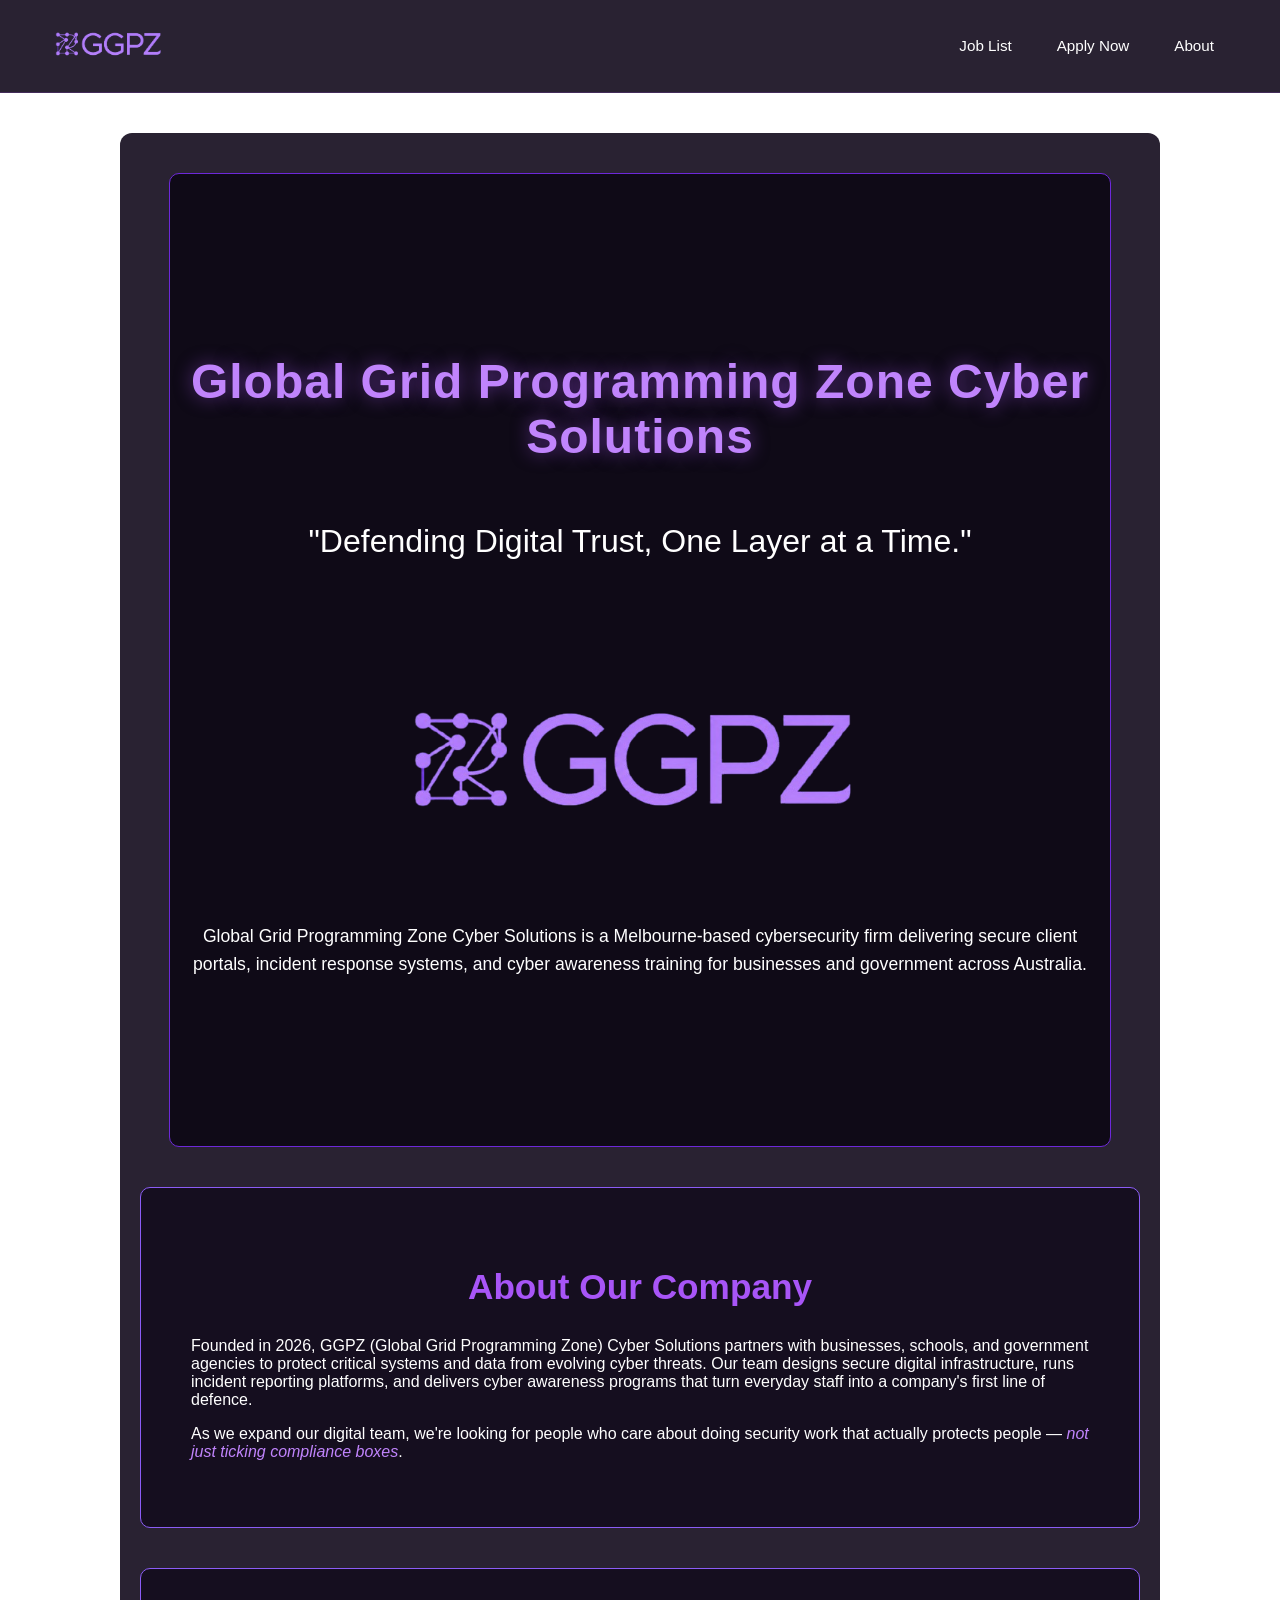
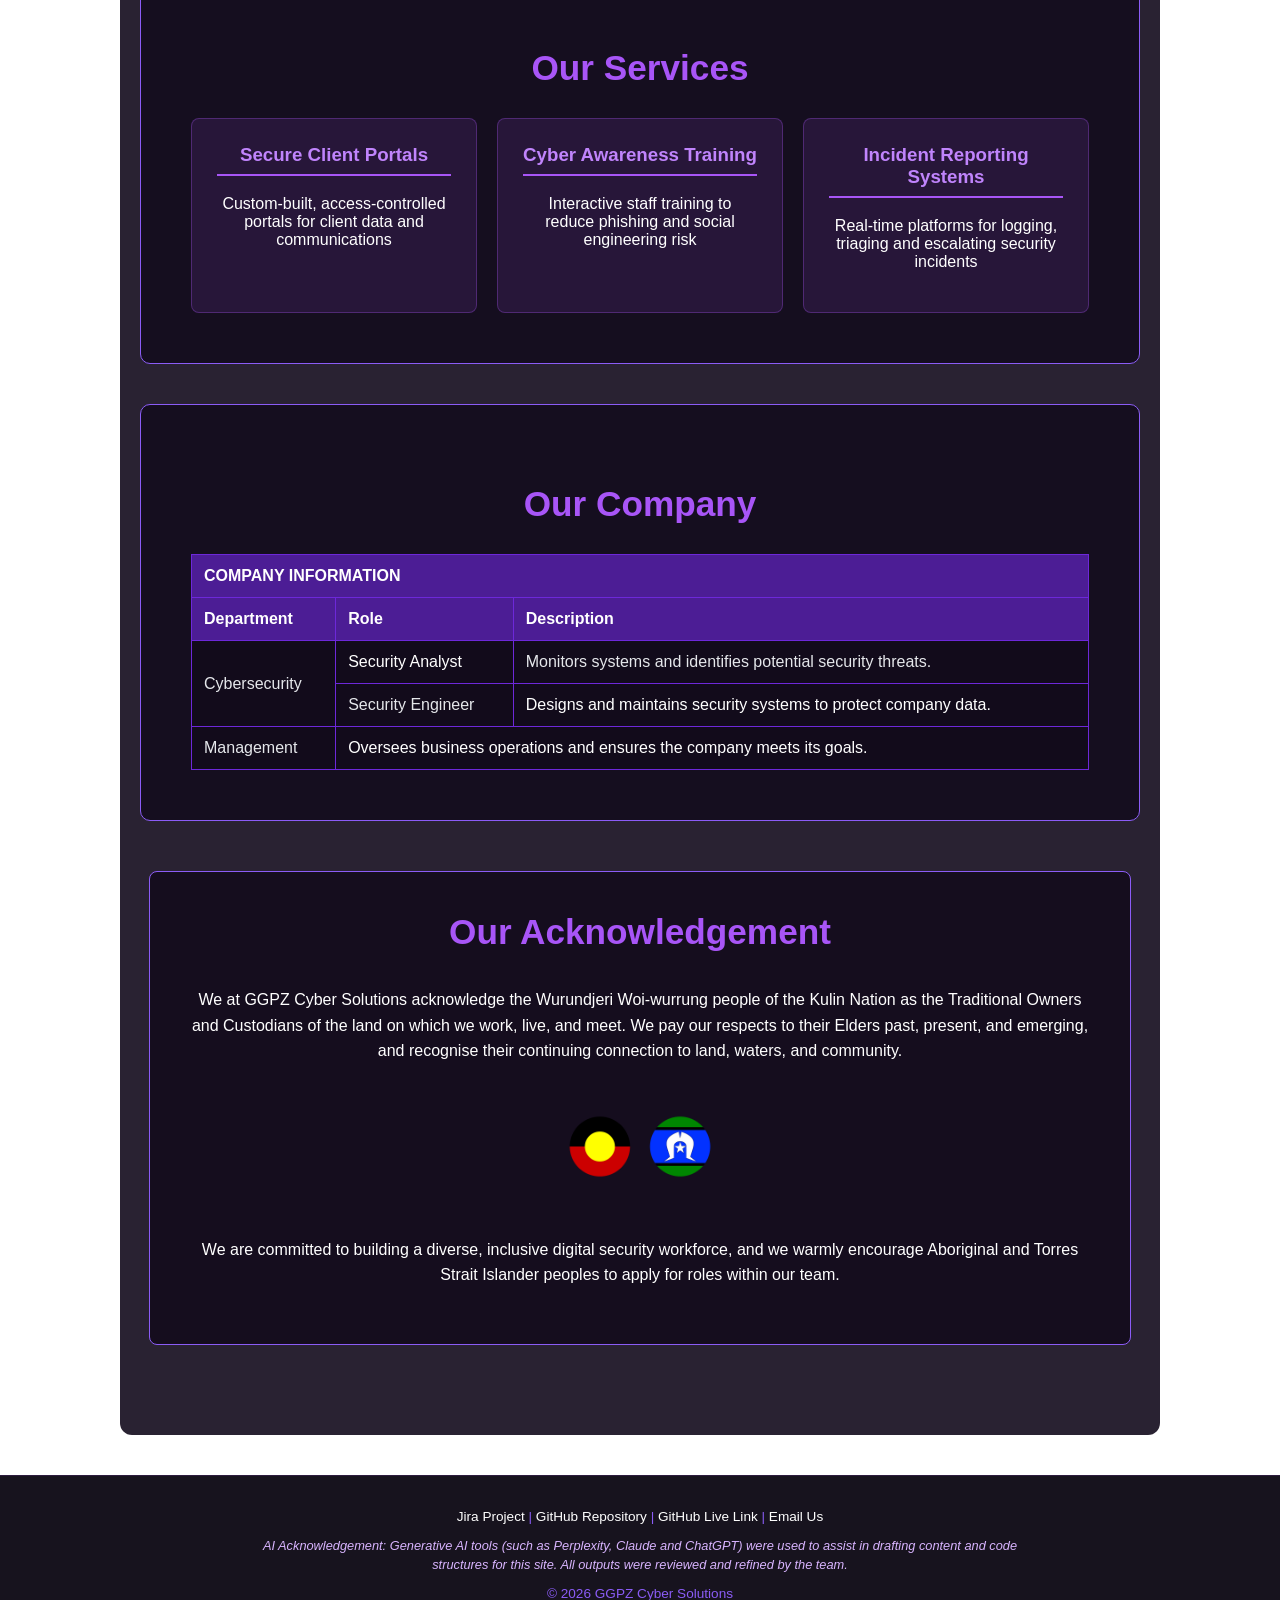
<file: index.html>
<!DOCTYPE html>
<html lang="en">
<head>
    <meta charset="utf-8">
    <meta name="viewport" content="width=device-width, initial-scale=1.0">
    <meta name="description" content="GGPZ Cyber Solutions Home Page">
    <meta name="keywords" content="Cybersecurity, Security, Company, GGPZ, Global Grid Programming Zone">
    <meta name="author" content="GGPZ">

    <title>GGPZ Cyber Solutions</title>

    <link rel="stylesheet" href="styles.css">
    <style>
    /* Embedded CSS: soft glow behind the homepage hero heading, unique to index.html */
    .index_hero h1 {
        text-shadow: 0 0 18px rgba(168, 85, 247, 0.5);
    }
    </style>
</head>

<body>

    <!-- Background Video -->
    <video autoplay muted loop id="background-video">
        <source src="videos/b1.mp4" type="video/mp4">
    </video>


    <!-- Header & Navigation -->
    <header>
        <div class="logo">
            <a href="index.html">
                <img src="images/GGPZ_logo.png" alt="Company Logo">
            </a>
        </div>


        <nav aria-label="Main Navigation" style="display: flex; gap: 13px;">
            <a href="jobs.html">Job List</a>
            <a href="apply.html">Apply Now</a>
            <a href="about.html">About</a>
        </nav>

    </header>


    <!-- Main Content -->
    <main>

        <!-- Hero Section -->
        <section class="index_hero">

            <h1>Global Grid Programming Zone Cyber Solutions</h1>

            <p style="color: white; padding: 20px; font-size: 2.0rem;">"Defending Digital Trust, One Layer at a Time."</p>
            
            <a href="images/GGPZ_logo.png" target="_blank">
                <img src="images/GGPZ_logo.png" alt="Company Logo" style="max-width: 500px;">
            </a>

            <p>
                Global Grid Programming Zone Cyber Solutions is a Melbourne-based cybersecurity firm delivering secure client portals, incident response systems, and cyber awareness training for businesses and government across Australia.
            </p>

        </section>


        <!-- Company Description -->
        <section class="index_content">

            <h2>About Our Company</h2>

            <p>
                Founded in 2026, GGPZ (Global Grid Programming Zone) Cyber Solutions partners with businesses, schools, and government agencies to protect critical systems and data from evolving cyber threats. Our team designs secure digital infrastructure, runs incident reporting platforms, and delivers cyber awareness programs that turn everyday staff into a company's first line of defence. 
            </p>

            <p>
                As we expand our digital team, we're looking for people who care about doing security work that actually protects people — <span style="font-style: italic; color: #c084fc;">not just ticking compliance boxes</span>.
            </p>

        </section>


        <!-- Services -->
        <section class="index_content">

            <h2>Our Services</h2>

            <div class="index_services">

                <div class="index_service-box">
                    <h3>Secure Client Portals</h3>
                    <p>
                        Custom-built, access-controlled portals for client data and communications
                    </p>
                </div>

                <div class="index_service-box">
                    <h3>Cyber Awareness Training</h3>
                    <p>
                        Interactive staff training to reduce phishing and social engineering risk
                    </p>
                </div>

                <div class="index_service-box">
                    <h3>Incident Reporting Systems</h3>
                    <p>
                        Real-time platforms for logging, triaging and escalating security incidents
                    </p>
                </div>

            </div>

        </section>


        <!-- Company Information Table -->
        <section class="index_content">

            <h2>Our Company</h2>

            <table style="pointer-events: none;"> <!-- Disable pointer events for the table to avoid hover issues caused by clashing css from about page's styling-->

                <tr>
                    <th scope="colgroup" colspan="3">COMPANY INFORMATION</th> <!-- adding scope="colgroup" lets screen readers correctly associate this header as the heading for the whole table.-->
                </tr>

                <tr>
                    <th scope="col">Department</th> <!-- adding scope="col" lets screen readers correctly associate each header with its column data.-->
                    <th scope="col">Role</th>
                    <th scope="col">Description</th>
                </tr>

                <tr>
                    <td rowspan="2">Cybersecurity</td>
                    <td style="color: white; font-family: 'Segoe UI', -apple-system, BlinkMacSystemFont, Roboto, sans-serif; font-weight: normal">Security Analyst</td> <!-- these inline styles have been used to avoid font issues caused by clashing css from about page's styling-->
                    <td>Monitors systems and identifies potential security threats.</td>
                </tr>

                <tr>
                    <td>Security Engineer</td>
                    <td style="color: white; font-family: 'Segoe UI', -apple-system, BlinkMacSystemFont, Roboto, sans-serif; font-weight: normal">Designs and maintains security systems to protect company data.</td> <!-- these inline styles have been used to avoid font issues caused by clashing css from about page's styling-->
                </tr>

                <tr>
                    <td>Management</td>
                    <td colspan="2" style="color: white; font-family: 'Segoe UI', -apple-system, BlinkMacSystemFont, Roboto, sans-serif; font-weight: normal">Oversees business operations and ensures the company meets its goals.</td>
                </tr>

            </table>

        </section>


        <!-- Aboriginal and Torres Strait Islander Statement -->
        <section class="index_acknowledgement">

            <h2>Our Acknowledgement</h2>

            <p>
                We at GGPZ Cyber Solutions acknowledge the Wurundjeri Woi-wurrung people of the Kulin Nation as the Traditional Owners and Custodians of the land on which we work, live, and meet. We pay our respects to their Elders past, present, and emerging, and recognise their continuing connection to land, waters, and community.
            </p>
            <p><img src="images/Acknowledgement-of-Country.png" alt="Aboriginal Flag — black represents the Aboriginal peoples, red represents the land, and yellow represents the sun. Torres Strait Islander Flag — green represents the land, blue represents the sea, and the white dhari and star represent culture and navigation." style="max-width: 200px;"></p>
            <p>
                We are committed to building a diverse, inclusive digital security workforce, and we warmly encourage Aboriginal and Torres Strait Islander peoples to apply for roles within our team.
            </p>

        </section>

    </main>


    <!-- Footer -->
    <footer>
        <p>
            <a href="https://ggp-studios-10026-g01.atlassian.net/jira/software/projects/SCRUM/summary?atlOrigin=eyJpIjoiMmFhMDE4MDY5YWQ5NGE4OGE1ODVlNzA3ZTAyOGM1ZDIiLCJwIjoiaiJ9">Jira Project</a> |
            <a href="https://github.com/106232692GilventLimantara/GGPZ-Part-1">GitHub Repository</a> |
            <a href="https://106232692gilventlimantara.github.io/GGPZ-Part-1/">GitHub Live Link</a> |
            <a href="mailto:ggpz@gmail.com">Email Us</a>
        </p>

        <p class="ai-acknowledgement">
            AI Acknowledgement: Generative AI tools (such as Perplexity, Claude and ChatGPT) were used to assist in drafting content and code structures for this site. All outputs were reviewed and refined by the team.
        </p>

        <p>
            © 2026 GGPZ Cyber Solutions
        </p>
    </footer>

</body>
</html>
</file>
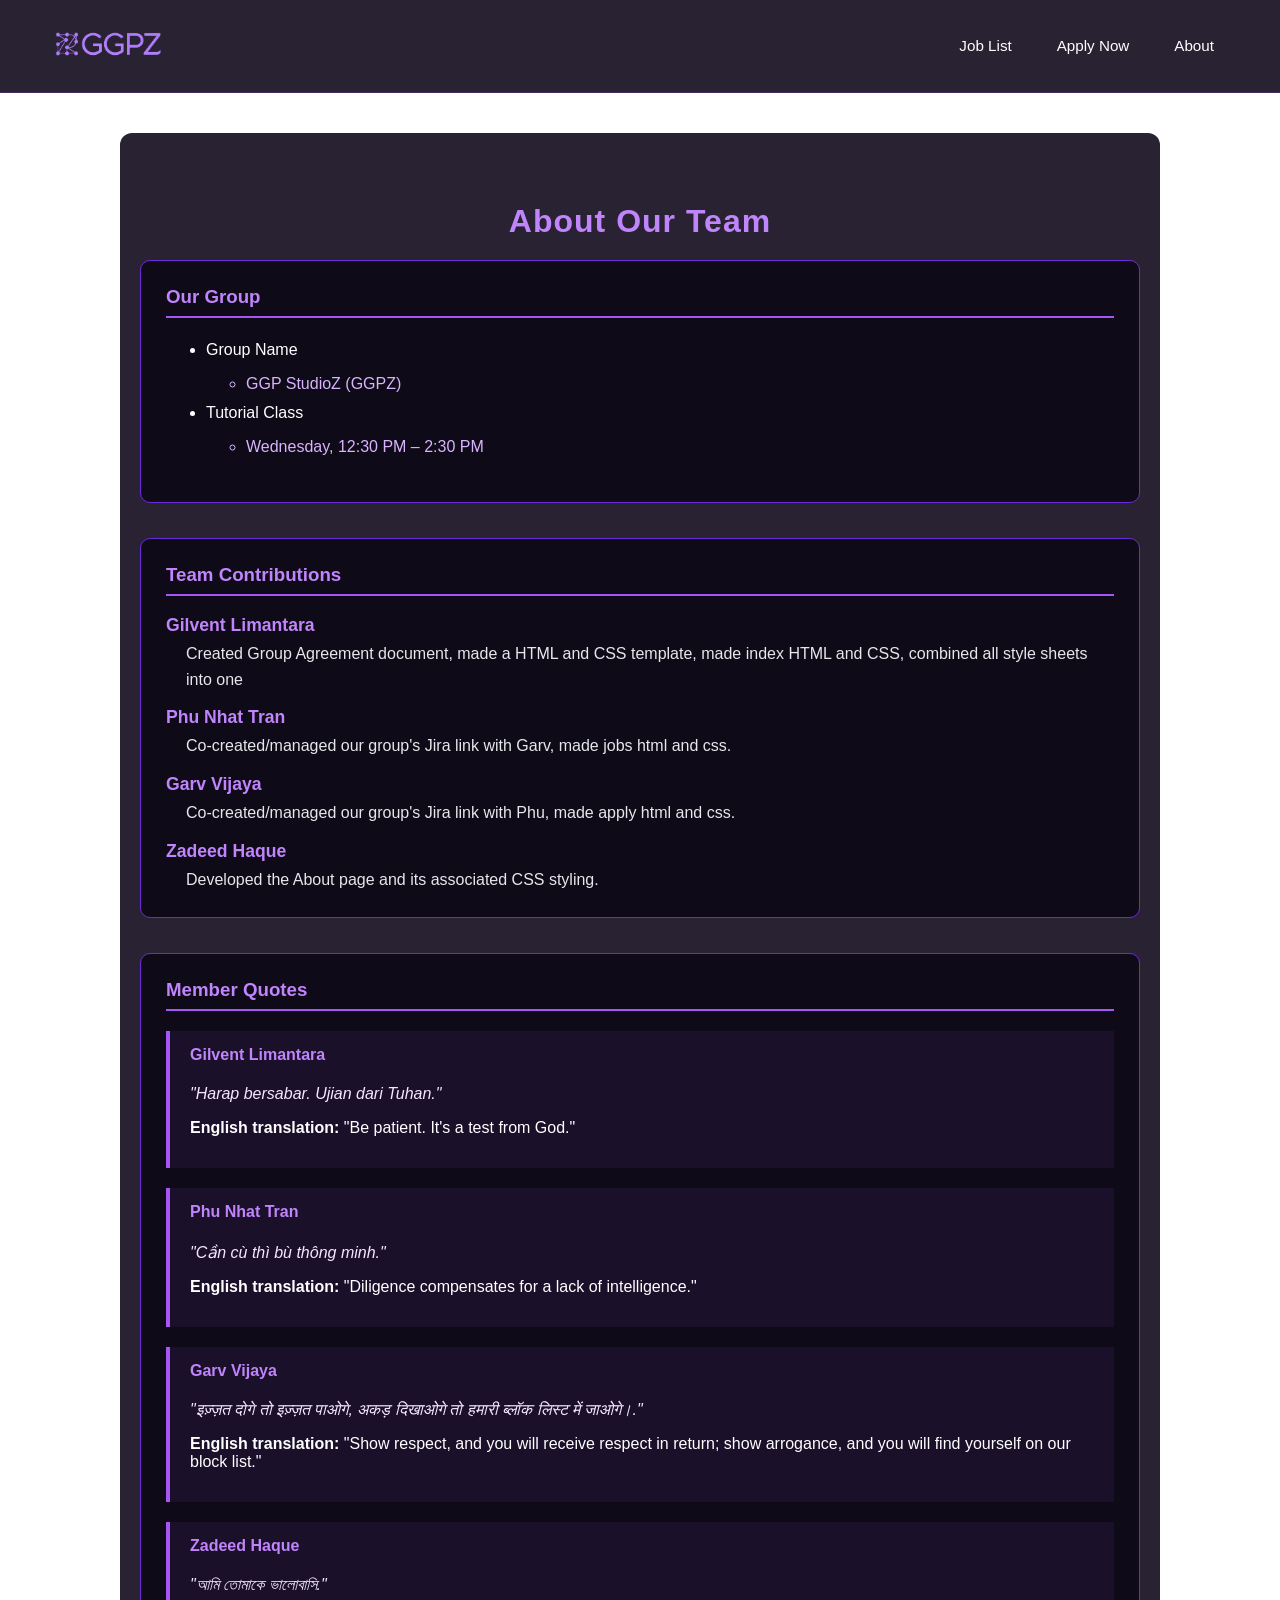
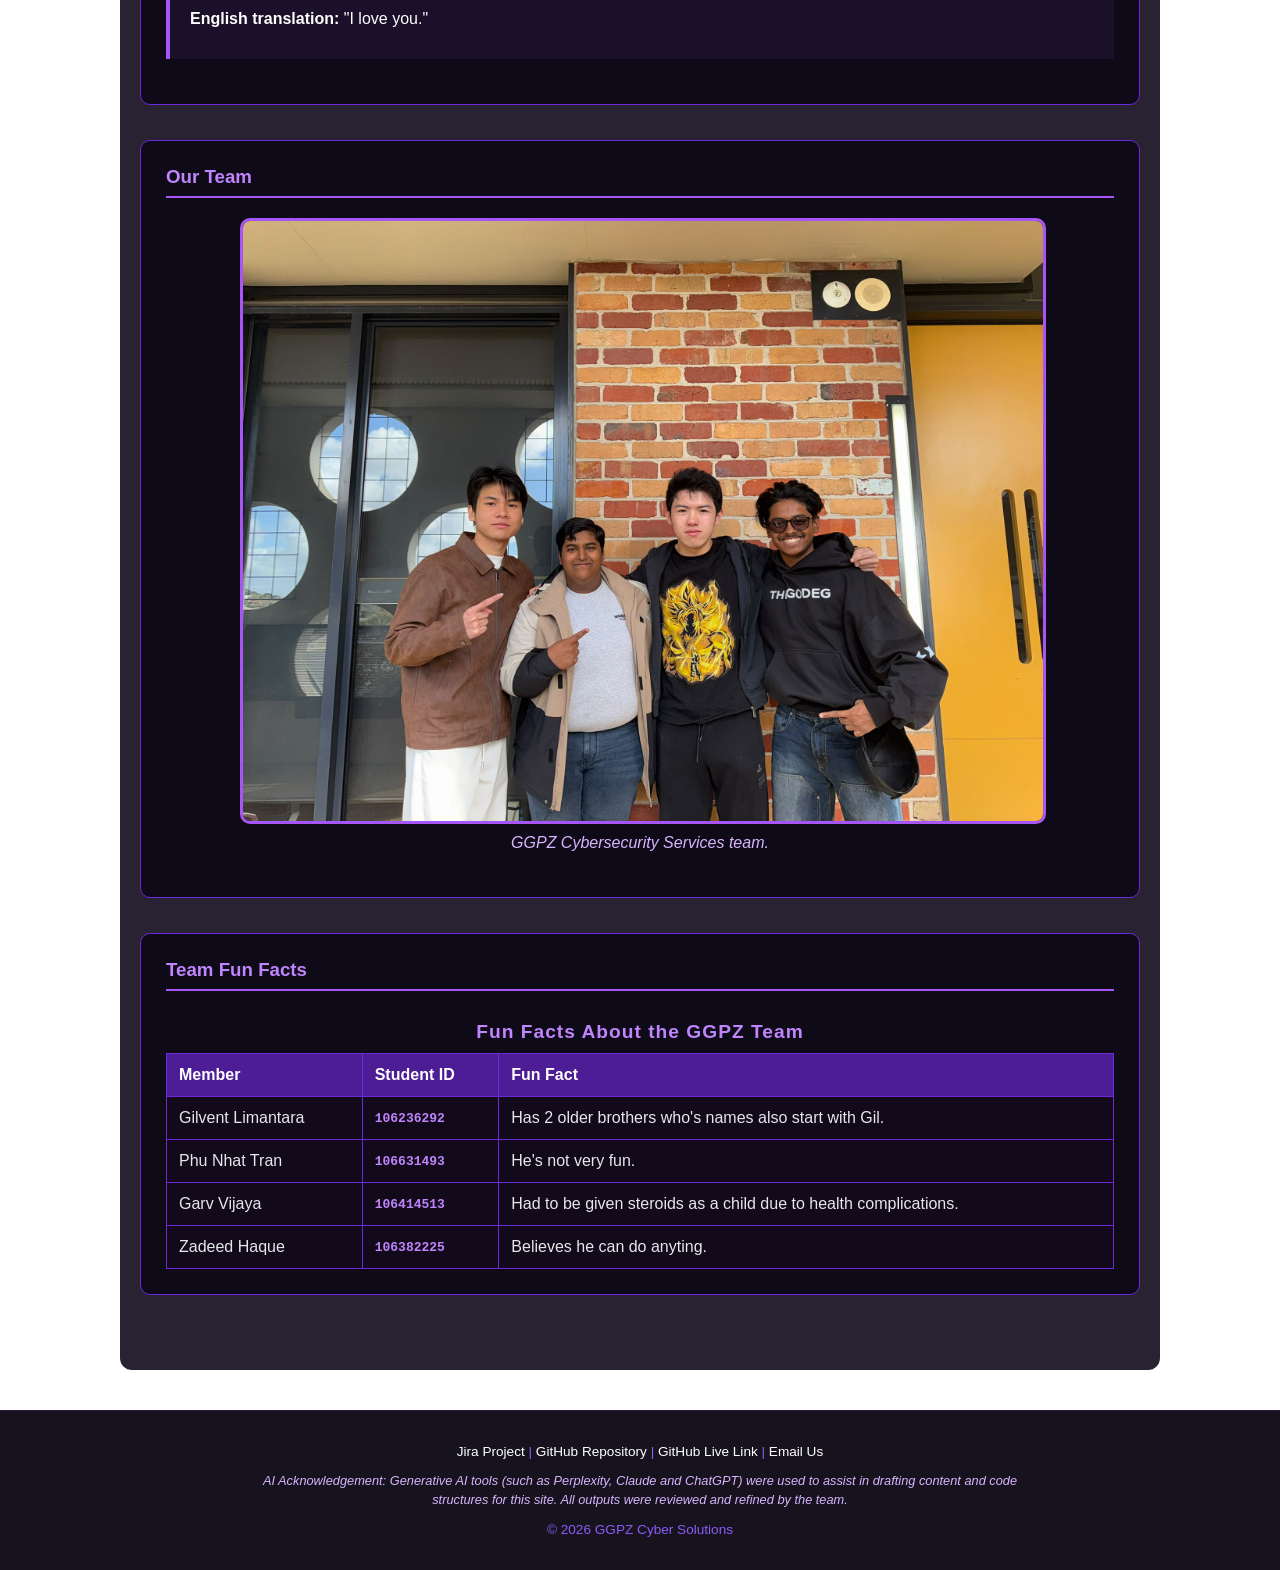
<file: about.html>
<!DOCTYPE html>
<html lang="en">

<head>
    <title>About GGPZ</title>
    <meta charset="utf-8">
    <meta name="viewport" content="width=device-width, initial-scale=1.0">
    <meta name="description" content="GGPZ Cybersecurity Services Official Website">
    <meta name="keywords" content="GGPZ, Cybersecurity, Website, Security, SOC">
    <meta name="author" content="GGPZ">
    <link rel="stylesheet" href="styles.css">
</head>

<body>
    <!-- Background Video -->
    <video autoplay muted loop id="background-video">
        <source src="videos/b1.mp4" type="video/mp4">
    </video>

    <!-- Header & Navigation -->
    <header>
        <div class="logo">
            <a href="index.html">
                <img src="images/GGPZ_logo.png" alt="GGPZ Logo">
            </a>
        </div>

        <nav aria-label="Main navigation" style="display: flex; gap: 13px;">
            <a href="jobs.html">Job List</a>
            <a href="apply.html">Apply Now</a>
            <a href="about.html">About</a>
        </nav>
        <style>
        /* Embedded CSS: subtle zoom effect on the team photo, unique to about.html */
        main figure img {
            transition: transform 0.3s ease;
        }
        main figure img:hover {
            transform: scale(1.03);
        }
        </style>
    </header>
    <main>

        <h1>About Our Team</h1>

        <section>
            <h3>Our Group</h3>

            <ul>
                <li>
                    Group Name
                    <ul>
                        <li>GGP StudioZ (GGPZ)</li>
                    </ul>
                </li>

                <li>
                    Tutorial Class
                    <ul>
                        <li>Wednesday, 12:30 PM – 2:30 PM</li>
                    </ul>
                </li>
            </ul>
        </section>

        <section>
            <h3>Team Contributions</h3>

            <dl>
                <dt>Gilvent Limantara</dt>
                <dd>Created Group Agreement document, made a HTML and CSS template, made index HTML and CSS, combined all style sheets into one</dd>

                <dt>Phu Nhat Tran</dt>
                <dd>Co-created/managed our group's Jira link with Garv, made jobs html and css.</dd>

                <dt>Garv Vijaya</dt>
                <dd>Co-created/managed our group's Jira link with Phu, made apply html and css.</dd>

                <dt>Zadeed Haque</dt>
                <dd>Developed the About page and its associated CSS styling.</dd>
            </dl>
        </section>

        <section>
            <h3>Member Quotes</h3>

            <article>
                <h4>Gilvent Limantara</h4>
                <blockquote>
                    <p>"Harap bersabar. Ujian dari Tuhan."</p>
                </blockquote>
                <p><strong>English translation:</strong> "Be patient. It's a test from God."</p>
            </article>

            <article>
                <h4>Phu Nhat Tran</h4>
                <blockquote>
                    <p>"Cần cù thì bù thông minh."</p>
                </blockquote>
                <p><strong>English translation:</strong> "Diligence compensates for a lack of intelligence."</p>
            </article>

            <article>
                <h4>Garv Vijaya</h4>
                <blockquote>
                    <p>"इज़्ज़त दोगे तो इज़्ज़त पाओगे, अकड़ दिखाओगे तो हमारी ब्लॉक लिस्ट में जाओगे।."</p>
                </blockquote>
                <p><strong>English translation:</strong> "Show respect, and you will receive respect in return; show arrogance, and you will find yourself on our block list."</p>
            </article>

            <article>
                <h4>Zadeed Haque</h4>
                <blockquote>
                    <p>"আমি তোমাকে ভালোবাসি."</p>
                </blockquote>
                <p><strong>English translation:</strong> "I love you."</p>
            </article>
        </section>

        <section>
            <h3>Our Team</h3>

            <figure>
                <img src="images/group-photo.jpeg" alt="GGPZ team members">
                <figcaption>GGPZ Cybersecurity Services team.</figcaption>
            </figure>
        </section>

        <section>
            <h3>Team Fun Facts</h3>

            <table>
                <caption style="letter-spacing: 1px;">Fun Facts About the GGPZ Team</caption>

                <thead>
                    <tr>
                        <th scope="col">Member</th> <!-- adding scope="col" lets screen readers correctly associate each header with its column data.-->
                        <th scope="col">Student ID</th>
                        <th scope="col">Fun Fact</th>
                    </tr>
                </thead>

                <tbody>
                    <tr>
                        <td>Gilvent Limantara</td>
                        <td>106236292</td>
                        <td>Has 2 older brothers who's names also start with Gil.</td>
                    </tr>

                    <tr>
                        <td>Phu Nhat Tran</td>
                        <td>106631493</td>
                        <td>He's not very fun.</td>
                    </tr>

                    <tr>
                        <td>Garv Vijaya</td>
                        <td>106414513</td>
                        <td>Had to be given steroids as a child due to health complications.</td>
                    </tr>

                    <tr>
                        <td>Zadeed Haque</td>
                        <td>106382225</td>
                        <td>Believes he can do anyting.</td>
                    </tr>
                </tbody>
            </table>
        </section>

    </main>



    <!-- Footer -->
    <footer>
        <p>
            <a href="https://ggp-studios-10026-g01.atlassian.net/jira/software/projects/SCRUM/summary?atlOrigin=eyJpIjoiMmFhMDE4MDY5YWQ5NGE4OGE1ODVlNzA3ZTAyOGM1ZDIiLCJwIjoiaiJ9">Jira Project</a> |
            <a href="https://github.com/106232692GilventLimantara/GGPZ-Part-1">GitHub Repository</a> |
            <a href="https://106232692gilventlimantara.github.io/GGPZ-Part-1/">GitHub Live Link</a> |
            <a href="mailto:ggpz@gmail.com">Email Us</a>
        </p>

        <p class="ai-acknowledgement">
            AI Acknowledgement: Generative AI tools (such as Perplexity, Claude and ChatGPT) were used to assist in drafting content and code structures for this site. All outputs were reviewed and refined by the team.
        </p>

        <p>
            © 2026 GGPZ Cyber Solutions
        </p>
    </footer>
</body>

</html>
</file>
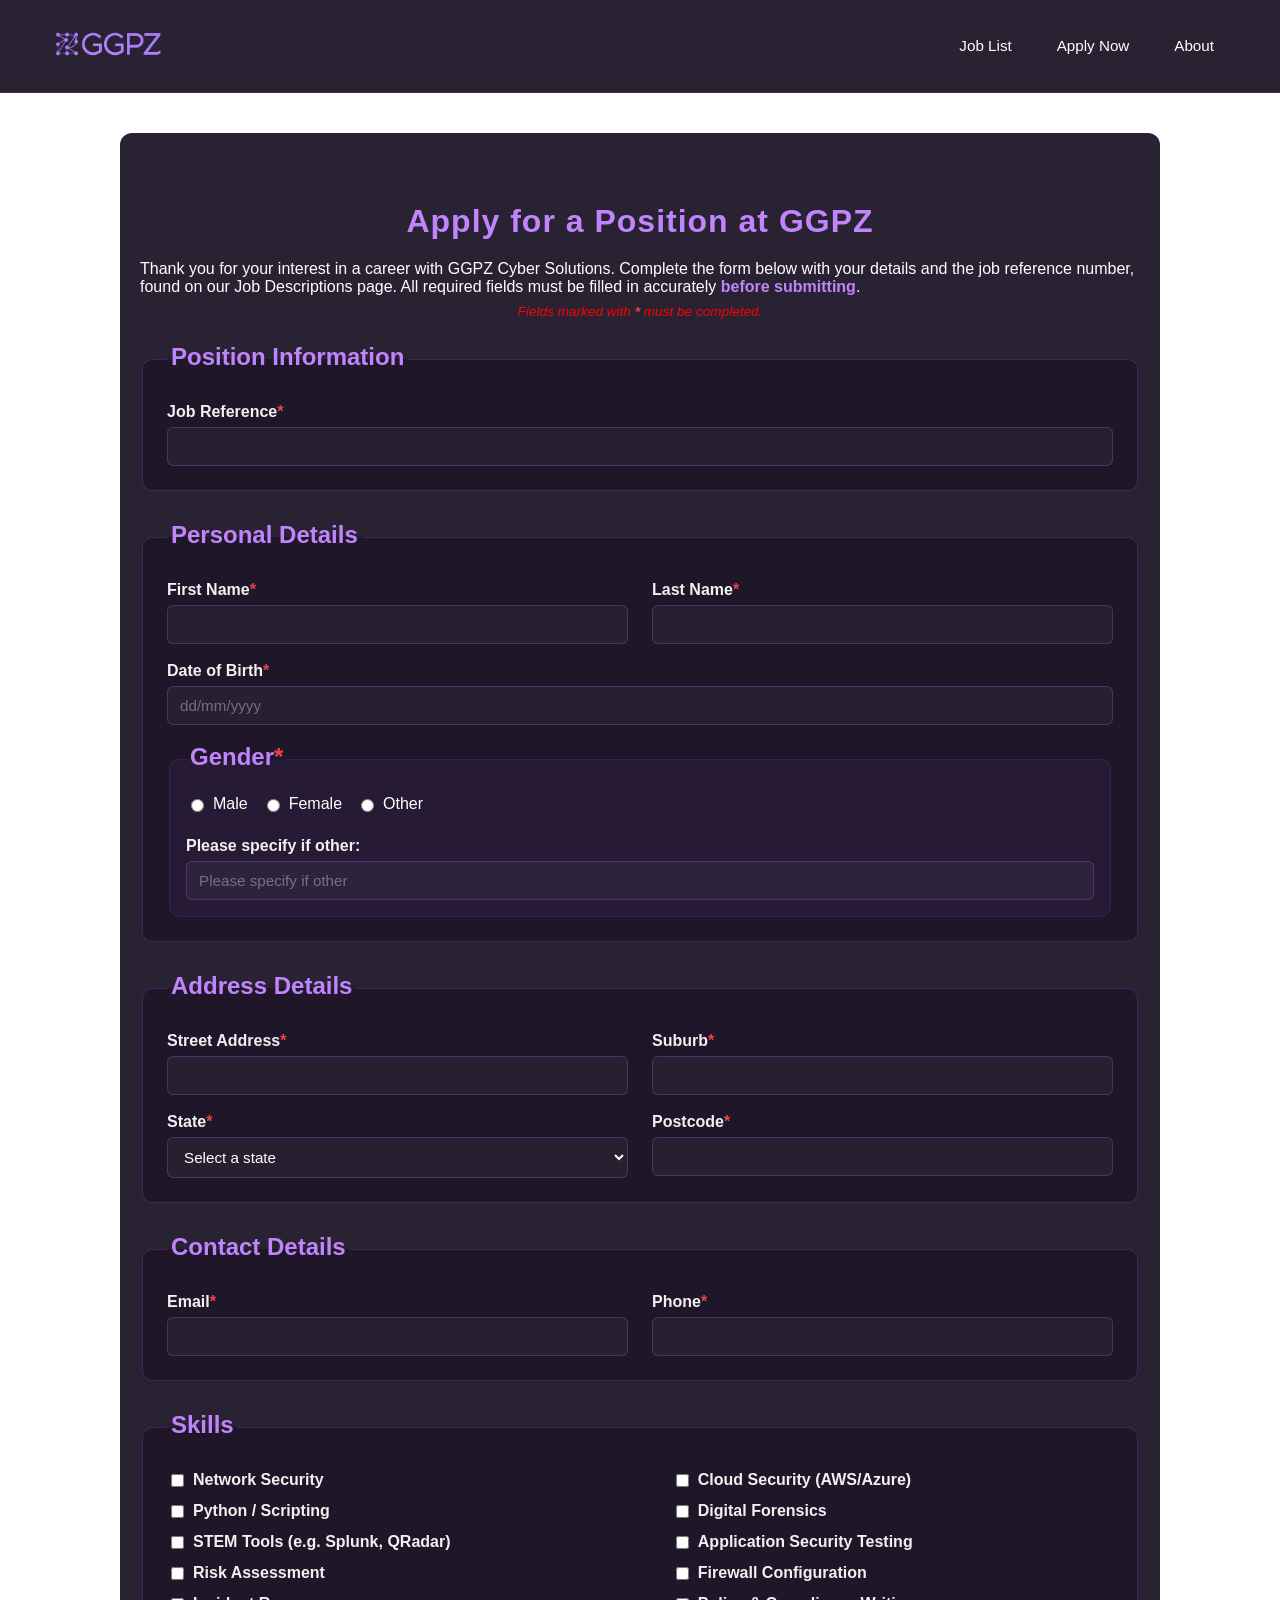
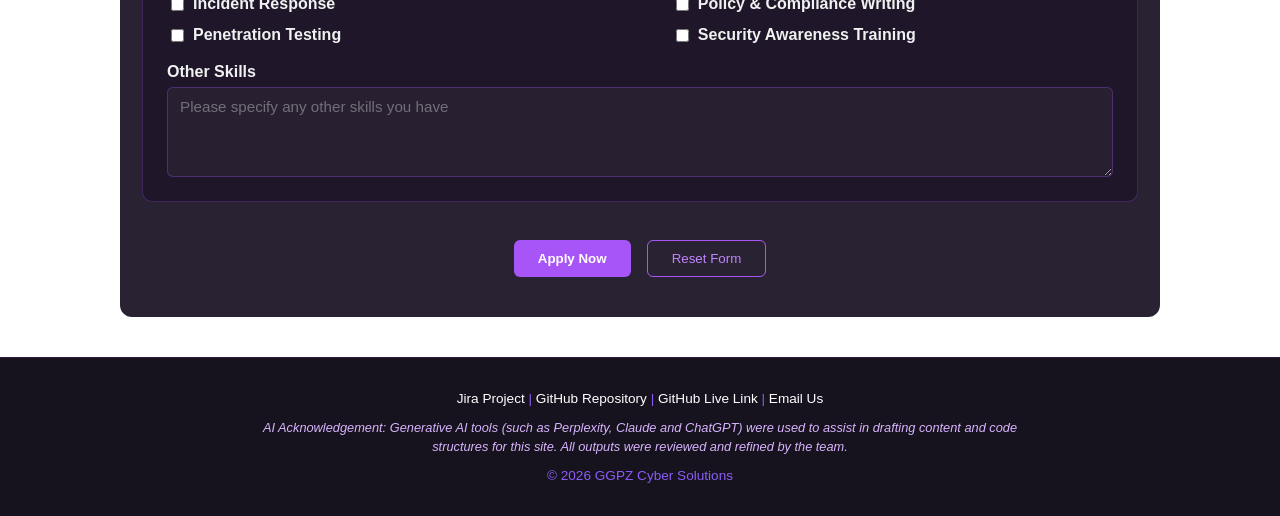
<file: apply.html>
<!DOCTYPE html>
<html lang="en">
<head>
    <meta charset="utf-8">
    <meta name="viewport" content="width=device-width, initial-scale=1.0">
    <meta name="description" content="GGPZ Cybersecurity Services Official Website">
    <meta name="keywords" content="GGPZ, Cybersecurity, Website, Security, SOC">
    <meta name="author" content="GGPZ">
    <title>GGPZ Cybersecurity</title>
    <link rel="stylesheet" href="styles.css">
</head>

<body>
    <!-- Background Video -->
    <!-- aria-hidden="true": hides this purely decorative video from screen readers,
     since it carries no meaningful content for visually impaired users -->
    <video autoplay muted loop id="background-video" aria-hidden="true">
        <source src="videos/b1.mp4" type="video/mp4">
    </video>

    <!-- Header & Navigation -->
    <header>
        <div class="logo">
            <a href="index.html">
                <img src="images/GGPZ_logo.png" alt="GGPZ Logo">
            </a>
        </div>

        <nav style="display: flex; gap: 13px;" aria-label="Main navigation">
            <a href="jobs.html">Job List</a>
            <a href="apply.html">Apply Now</a>
            <a href="about.html">About</a>
        </nav>

        <style>
        /* Embedded CSS: required-field note and required mark, relevant only to the apply.html form */
        .required_note {
            color: red;
            font-style: italic;
            font-size: 0.85rem;
            text-align: center;
            margin-top: -8px;
            margin-bottom: 24px;
        }
        .required_mark {
            font-weight: 700;
            color: #EF4444;
        }
        </style>
    </header>
    <main>
       <h1>Apply for a Position at GGPZ</h1>
       <p>Thank you for your interest in a career with GGPZ Cyber Solutions. Complete the form below with your details and the job reference number, found on our Job Descriptions page. All required fields must be filled in accurately <span style="font-weight:700; color:#c084fc;">before submitting</span>.</p>
       <p class="required_note">Fields marked with <span class="required_mark">*</span> must be completed.</p>
       <form method="POST" action="http://mercury.swin.edu.au/it000000/formtest.php">
         <fieldset> <!-- Fieldset for Position Information -->
            <legend class="sec_title" >Position Information</legend>
            <div class="sec_field jobref">
                <label class="sec_label" for="jobref">Job Reference<span class="required_mark">*</span></label>
                <input class="sec_input" type="text" id="jobref" name="jobref" maxlength="6" pattern="[A-Z]{3}[0-9]{3}" 
                title="Three capital letters followed by three digits, e.g. GPZ123" required>
            </div>
         </fieldset>
         <fieldset> <!-- Fieldset for Personal Details -->
            <legend class="sec_title" >Personal Details</legend>
            <div class="sec_field">
                <label class="sec_label" for="firstname">First Name<span class="required_mark">*</span></label>
                <input class="sec_input" type="text" id="firstname" name="firstname" pattern="[A-Za-z\s]{1,20}" maxlength="20" title="Please enter a valid First Name" required>
            </div>
            <div class="sec_field">
                <label class="sec_label" for="lastname">Last Name<span class="required_mark">*</span></label>
                <input class="sec_input" type="text" id="lastname" name="lastname" pattern="[A-Za-z\s]{1,20}" maxlength="20" title="Please enter a valid Last Name" required>
            </div>
            <div class="sec_field dob">
                <label class="sec_label" for="dob">Date of Birth<span class="required_mark">*</span></label>
                <input class="sec_input" type="text" id="dob" name="dob" pattern="^(0[1-9]|[12][0-9]|3[01])/(0[1-9]|1[0-2])/(196[1-9]|19[7-9][0-9]|200[0-8])$" 
                placeholder="dd/mm/yyyy" title="Please enter a valid date of birth" required>
            </div>
            <!-- Realistic age restriction from 1961 to 2008 (min age is 18 and max is 65) -->
            <fieldset> <!-- Fieldset for Gender Selection -->
                <legend class="sec_title" >Gender<span class="required_mark">*</span></legend>
                <div class="sec_gender">
                    <div class="sec_option"> <label for="male"><input class="sec_input" type="radio" id="male" name="gender" value="male" required>Male</label> </div>
                    <div class="sec_option"> <label for="female"><input class="sec_input" type="radio" id="female" name="gender" value="female">Female</label> </div>
                    <div class="sec_option"> <label for="other"><input class="sec_input" type="radio" id="other" name="gender" value="other">Other</label> </div>
                </div> 
                <div class="sec_field other">
                <br>
                <label class="sec_label" for="genderOther">Please specify if other:</label>
                <input class="sec_input" type="text" id="genderOther" name="genderOther" placeholder="Please specify if other">
                </div>
                <!-- The "genderOther" field is optional and only relevant if the user selects "Other" -->
            </fieldset>
         </fieldset>
         <fieldset> <!-- Fieldset for Address Details -->
            <legend class="sec_title" >Address Details</legend>
            <div class="sec_field">
                <label class="sec_label" for="street_address">Street Address<span class="required_mark">*</span></label>
                <input class="sec_input" type="text" id="street_address" name="street_address" maxlength="40" pattern="[A-Za-z0-9\s]{1,40}" title="Please enter a valid Street Address" required>
            </div>
            <div class="sec_field">
            <label class="sec_label" for="suburb">Suburb<span class="required_mark">*</span></label>
            <input class="sec_input" type="text" id="suburb" name="suburb" maxlength="40" pattern="[A-Za-z\s]{1,40}" title="Please enter a valid Suburb" required>
            </div>
            <div class="sec_field">
                <label class="sec_label" for="state">State<span class="required_mark">*</span></label>
                <select class="sec_input" id="state" name="state" required>
                    <option value="">Select a state</option>
                    <option value="VIC">VIC</option>
                    <option value="NSW">NSW</option>
                    <option value="QLD">QLD</option>
                    <option value="SA">SA</option>
                    <option value="WA">WA</option>
                    <option value="TAS">TAS</option>
                    <option value="NT">NT</option>
                    <option value="ACT">ACT</option>
                </select>
            </div>
            <div class="sec_field">
                <label class="sec_label" for="postcode">Postcode<span class="required_mark">*</span></label>
                <input class="sec_input" type="text" id="postcode" name="postcode" maxlength="4" pattern="[0-9]{4}" title="Please enter a valid 4-digit Postcode" required>
            </div>
         </fieldset>
         <fieldset> <!-- Fieldset for Contact Details -->
            <legend class="sec_title" >Contact Details</legend>
            <div class="sec_field">
                <label class="sec_label" for="email">Email<span class="required_mark">*</span></label>
                <input class="sec_input" type="email" id="email" name="email" maxlength="40" title="Please enter a valid Email Address" required>
            </div>
            <div class="sec_field">
                <label class="sec_label" for="phone">Phone<span class="required_mark">*</span></label>
                <input class="sec_input" type="tel" id="phone" name="phone" minlength="8" maxlength="12" pattern="\d{8,12}" title="Please enter a valid 8-12 digit Phone Number" required>
            </div>
        </fieldset>
         <fieldset> <!-- Fieldset for Skills-->
            <legend class="sec_title" >Skills</legend>
            <div class="sec_skills">
                <div class="sec_option">
                    <label class="sec_label" for="netsec"><input class="sec_input" type="checkbox" id="netsec" name="skills[]" value="Network Security">Network Security</label>
                </div>
                <div class="sec_option">
                    <label class="sec_label" for="python"><input class="sec_input" type="checkbox" id="python" name="skills[]" value="Python / Scripting">Python / Scripting</label>
                </div>
                <div class="sec_option">
                    <label class="sec_label" for="stem"><input class="sec_input" type="checkbox" id="stem" name="skills[]" value="STEM Tools">STEM Tools (e.g. Splunk, QRadar)</label>
                </div>
                <div class="sec_option">
                    <label class="sec_label" for="risk"><input class="sec_input" type="checkbox" id="risk" name="skills[]" value="Risk Assessment">Risk Assessment</label>
                </div>
                <div class="sec_option">
                    <label class="sec_label" for="incident"><input class="sec_input" type="checkbox" id="incident" name="skills[]" value="Incident Response">Incident Response</label>
                </div>
                <div class="sec_option">
                    <label class="sec_label" for="penetration"><input class="sec_input" type="checkbox" id="penetration" name="skills[]" value="Penetration Testing">Penetration Testing</label>
                </div>
                <div class="sec_option">
                    <label class="sec_label" for="cloud"><input class="sec_input" type="checkbox" id="cloud" name="skills[]" value="Cloud Security">Cloud Security (AWS/Azure)</label>
                </div>
                <div class="sec_option">
                    <label class="sec_label" for="forensics"><input class="sec_input" type="checkbox" id="forensics" name="skills[]" value="Digital Forensics">Digital Forensics</label>
                </div>
                <div class="sec_option">
                    <label class="sec_label" for="application"><input class="sec_input" type="checkbox" id="application" name="skills[]" value="Application Security Testing">Application Security Testing</label>
                </div>
                <div class="sec_option">
                    <label class="sec_label" for="firewall"><input class="sec_input" type="checkbox" id="firewall" name="skills[]" value="Firewall Configuration">Firewall Configuration</label>
                </div>
                <div class="sec_option">
                    <label class="sec_label" for="policy"><input class="sec_input" type="checkbox" id="policy" name="skills[]" value="Policy & Compliance Writing">Policy & Compliance Writing</label>
                </div>
                <div class="sec_option">
                    <label class="sec_label" for="training"><input class="sec_input" type="checkbox" id="training" name="skills[]" value="Security Awareness Training">Security Awareness Training</label>
                </div>
            </div>
            <div class="sec_field skilltext">
                <label class="sec_label" for="otherskills">Other Skills</label>
                <textarea class="sec_input" id="otherskills" name="otherskills" rows="4" placeholder="Please specify any other skills you have"></textarea>
            </div>
            </fieldset>
            <div class="sec_actions">
                <input type= "submit" value="Apply Now">
                <input type= "reset" value="Reset Form">
            </div>       
        </form>
    </main>
    
     <!-- Footer -->
    <footer>
        <p>
            <a href="https://ggp-studios-10026-g01.atlassian.net/jira/software/projects/SCRUM/summary?atlOrigin=eyJpIjoiMmFhMDE4MDY5YWQ5NGE4OGE1ODVlNzA3ZTAyOGM1ZDIiLCJwIjoiaiJ9">Jira Project</a> |
            <a href="https://github.com/106232692GilventLimantara/GGPZ-Part-1">GitHub Repository</a> |
            <a href="https://106232692gilventlimantara.github.io/GGPZ-Part-1/">GitHub Live Link</a> |
            <a href="mailto:ggpz@gmail.com">Email Us</a>
        </p>

        <p class="ai-acknowledgement">
            AI Acknowledgement: Generative AI tools (such as Perplexity, Claude and ChatGPT) were used to assist in drafting content and code structures for this site. All outputs were reviewed and refined by the team.
        </p>

        <p>
            © 2026 GGPZ Cyber Solutions
        </p>
    </footer>
    
</body>
</html>
</file>
<file: styles.css>
* {
    font-family: 'Segoe UI', -apple-system, BlinkMacSystemFont, Roboto, sans-serif;
}

body {
    margin: 0;
    color: #ffffff;
}

/* Background Video */
#background-video {
    inset: 0;
    position: fixed;
    width: 100%;
    height: 100%;
    filter: brightness(0.25);
    object-fit: cover;
    z-index: -1;
}

/* Header & Navigation */

header {position: sticky;
                    top: 0;
                    display: flex;
                    background-color: rgba(18, 11, 28, 0.90);
                    backdrop-filter: blur(12px);
                    border-bottom: 1px solid rgba(168, 85, 247, 0.2);
                    padding: 10px 50px;
                    justify-content: space-between;
                    align-items: center;
                    z-index: 10;}

header .logo img {
    width: 120px;
    height: auto;
}

nav a {
    color: #ffffff;
    text-decoration: none;
    padding: 10px 15px;
    font-size: 0.95rem;
    font-weight: 500;
    border-radius: 6px;
    transition: 0.3s ease;
    border: 1px solid transparent;
}

nav a:hover {
    background-color: rgba(168, 85, 247, 0.2);
    border-color: #ffffff;
    transform: translateY(-2px);
}

/* Hero Section */
.index_hero {
    text-align: center;
    padding: 150px 20px;
    max-width: 900px;
    margin: auto;
}

.index_hero h1 {
    font-size: 3rem;
    margin-bottom: 10px;
}

.index_hero h2 {
    font-size: 1.5rem;
    font-weight: normal;
}

.index_hero p {
    font-size: 1.1rem;
    line-height: 1.6;
}

/* General Content Sections */
.index_content {
    max-width: 1000px;
    margin: 40px auto;
    padding: 50px;
    background-color: rgba(18, 11, 28, 0.85);
    border-radius: 10px;
    border: 1px solid #8b5cf6;
}

.index_content h2 {
    text-align: center;
    margin-bottom: 30px;
}

/* Services */
.index_services {
    display: flex;
    gap: 20px;
}

.index_service-box {
    flex: 1;
    padding: 25px;
    background-color: rgba(168, 85, 247, 0.12);
    border: 1px solid rgba(168, 85, 247, 0.3);
    border-radius: 8px;
    text-align: center;
}

.index_service-box h3 {
    margin-top: 0;
}

/* Table */
table {
    width: 100%;
    border-collapse: collapse;
}

th,
td {
    border: 1px solid rgba(255, 255, 255, 0.3);
    padding: 15px;
    text-align: left;
}

th {
    background-color: rgba(168, 85, 247, 0.25);
}

/* Aboriginal and Torres Strait Islander Statement */
.index_acknowledgement {
    max-width: 900px;
    margin: 50px auto;
    padding: 40px;
    text-align: center;
    background-color: rgba(18, 11, 28, 0.9);
    border: 1px solid #8b5cf6;
    border-radius: 8px;
}

.index_acknowledgement h2 {
    margin-top: 0;
}

.index_acknowledgement p {
    line-height: 1.6;
}

/* Notice Aside (Đặt bên trong main) */
.recruitment-notice {
    background: rgba(168, 85, 247, 0.1);
    border: 1px solid rgba(168, 85, 247, 0.3);
    border-radius: 8px;
    max-width: 250px;
    margin-left: 20px;
    padding: 20px;
    color: #c084fc;
    position: sticky;
    top: 90px;
    float: right;
}

.recruitment-notice h2 {
    margin: 0 0 4px;
    font-size: 1rem;
    color: #c084fc;
}

.recruitment-notice p {
    margin: 0;
    font-size: 0.85rem;
    line-height: 1.5;
}

.recruitment-notice p,
.recruitment-notice ul {
    margin: 0;
    font-size: 0.85rem;
    line-height: 1.5;
}

.recruitment-notice ul {
    padding-left: 18px;
}

/* Main Content */
main {
    max-width: 1000px;
    margin: 40px auto;
    padding: 40px 20px;
    border-radius: 12px;
    background-color: rgba(18, 11, 28, 0.90);
    color: #FFFFFF;
}

main h1 {
    font-size: 2rem;
    font-weight: 700;
    text-align: center;
    color: #c084fc; /* Màu tím sáng hợp tông Cybersecurity */
    margin: 30px 0 20px;
    letter-spacing: 1px;
}

main h2 {
    color: #a855f7;
    text-align: center;
    font-size: 2.2em;
    margin-bottom: 35px;
}

/* Section Styling */
main section {
    margin-bottom: 35px;
    padding: 25px;
    background-color: rgba(11, 7, 18, 0.85);
    border: 1px solid #6d28d9;
    border-radius: 10px;
}

/* Section Headings */
main h3 {
    color: #c084fc;
    border-bottom: 2px solid #a855f7;
    padding-bottom: 8px;
    margin-top: 0;
}

/* =========================================
   Group Information
   ========================================= */

main ul {
    line-height: 1.8;
}

main ul ul {
    margin-top: 5px;
    color: #d8b4fe;
}

/* =========================================
   Team Contributions
   ========================================= */

main dl {
    margin: 0;
}

main dt {
    color: #c084fc;
    font-weight: bold;
    font-size: 1.1em;
    margin-top: 15px;
}

main dd {
    margin-left: 20px;
    margin-top: 5px;
    color: #e5e7eb;
    line-height: 1.6;
}

/* =========================================
   Member Quotes (Đã đổi article thành section)
   ========================================= */

main article {
    margin: 20px 0;
    padding: 15px 20px;
    border-left: 4px solid #a855f7;
    background-color: rgba(168, 85, 247, 0.08);
}

main article h4 {
    color: #c084fc;
    margin-top: 0;
}

main blockquote {
    margin: 10px 0;
    font-style: italic;
    color: #f3e8ff;
}

main blockquote p {
    margin-bottom: 8px;
}

/* =========================================
   Group Photo
   ========================================= */

main figure {
    margin: 20px auto;
    text-align: center;
    max-width: 800px;
}

main figure img {
    display: block;
    width: 100%;
    max-width: 800px;
    height: auto;
    margin: 0 auto;
    border: 3px solid #a855f7;
    border-radius: 10px;
}

main figcaption {
    margin-top: 10px;
    color: #d8b4fe;
    font-style: italic;
}

/* =========================================
   Team Fun Facts Table
   ========================================= */

main table {
    width: 100%;
    border-collapse: collapse;
    margin-top: 20px;
    background-color: rgba(18, 11, 28, 0.95);
}

main caption {
    caption-side: top;
    color: #c084fc;
    font-size: 1.2em;
    font-weight: bold;
    padding: 10px;
}

main th,
main td {
    border: 1px solid #6d28d9;
    padding: 12px;
    text-align: left;
}

main th {
    background-color: #4c1d95;
    color: #ffffff;
}

main td {
    color: #e5e7eb;
}

/* Table hover effect */
main tbody tr:hover {
    background-color: rgba(168, 85, 247, 0.20);
}

/* Student ID styling */
main td:nth-child(2) {
    color: #c084fc;
    font-weight: bold;
    font-family: monospace;
}

/* =========================================
   Job List Grid & Cards (Đã đổi article thành section)
   ========================================= */

    .jobs_layout {
    display: grid;
    grid-template-columns: 300px 1fr;
    gap: 24px;
    align-items: start;
}

   .job_list {
    display: grid;
    grid-template-columns: repeat(auto-fit, minmax(350px, 1fr));
    gap: 30px;
    margin-top: 30px;
}

/* Job Card (Dùng section.job_card) */
section.job_card {
    padding: 20px;
    background: rgba(30, 28, 28, 0.5);
    border: 1px solid rgba(168, 85, 247, 0.3);
    border-radius: 16px;
    backdrop-filter: blur(8px);
    transition: 0.3s;
    margin-bottom: 0; /* Reset margin từ style main section tổng */
}

section.job_card:hover {
    border-color: #fff;
    background: rgba(168, 85, 247, 0.2);
}

.job_content {
    display: flex;
    flex-direction: column;
    align-items: center;
    text-align: center;
    gap: 6px;
}

.job_content img {
    width: 36px;
    height: 36px;
}

.job_content h1, 
.job_content h2 {
    font-size: 1.1rem;
    margin: 0;
}

.ref-num {
    color: #c084fc;
    font-size: 0.75rem;
    margin: 0;
}

.short-desc {
    color: #a78bfa;
    font-size: 0.8rem;
    margin: 4px 0 8px;
}

/* Details Inside Card */
.job_details {
    width: 100%;
    text-align: left;
    font-size: 0.75rem;
    color: #d8b4fe;
    border-top: 1px solid rgba(168, 85, 247, 0.2);
    padding-top: 8px;
    margin-bottom: 12px;
}

.job_details h3 {
    font-size: 0.8rem;
    margin: 8px 0 4px;
    color: #fff;
    border-bottom: none;
    padding-bottom: 0;
}

.job_details ol, .job_details ul {
    margin: 0;
    padding-left: 18px;
}

/* Buttons */
.job_content a, 
.job_content button {
    color: #fff;
    text-decoration: none;
    background: rgb(161, 101, 218);
    border: 1px solid rgba(192, 132, 252);
    padding: 6px 16px;
    border-radius: 6px;
    font-size: 0.75rem;
    cursor: pointer;
    transition: 0.3s;
}

.job_content a:hover {
    background: #472d84;
}

/* Updating Card */
.updating-card {
    opacity: 0.6;
    border-style: dashed;
}

.updating-card button {
    background: rgba(255, 255, 255, 0.05);
    border-color: rgba(255, 255, 255, 0.15);
    color: #9ca3af;
    cursor: not-allowed;
}

/* =========================================
   Apply Form
   ========================================= */

form {
    display: flex;
    flex-direction: column;
    gap: 30px;
}

fieldset {
    background: rgba(24, 15, 36, 0.55);
    border: 1px solid rgba(168, 85, 247, 0.25);
    border-radius: 10px;
    padding: 24px;
    display: grid;
    grid-template-columns: 1fr 1fr;
    column-gap: 24px;
    row-gap: 18px;
}

/* Nested Gender fieldset stays single column, sits inline within the grid */
fieldset fieldset {
    grid-column: 1 / -1;
    background: rgba(168, 85, 247, 0.05);
    border: 1px solid rgba(168, 85, 247, 0.15);
    display: block;
    padding: 16px;
}

legend.sec_title {
    grid-column: 1 / -1;
    color: #C084FC;
    font-weight: 700;
    font-size: 1.5rem;
    padding: 0 4px 6px;
    margin-bottom: 2px;
}

/* Individual Fields */

.sec_field {
    display: flex;
    flex-direction: column;
    gap: 6px;
}

.sec_label {
    font-size: 1rem;
    font-weight: 600;
    color: #F1F1F1;
}

.sec_input {
    background: rgba(255, 255, 255, 0.04);
    border: 1px solid rgba(168, 85, 247, 0.3);
    border-radius: 6px;
    color: #ffffff;
    padding: 10px 12px;
    font-size: 0.95rem;
}

.sec_input::placeholder {
    color: rgba(255, 255, 255, 0.35);
}

.sec_input:focus {
    outline: 2px solid #A855F7;
    border-color: #A855F7;
}

.sec_input option {
    color: #000000;
    background-color: rgba(255, 255, 255, 0.95);
}

/* Fields that should take the full row */
.sec_field.jobref {
    grid-column: 1 / -1;
}

.sec_field.dob {
    grid-column: 1 / -1;
}

.sec_field.other {
    grid-column: 1 / -1;
}

.sec_field.skilltext {
    resize: vertical;
    grid-column: 1 / -1;
    width: 100%;
    box-sizing: border-box; 
}

/* --- Radio / checkbox groups span full width --- */
.sec_gender {
    grid-column: 1 / -1;
    display: flex;
    flex-wrap: wrap;
    gap: 14px;
}

.sec_skills {
    grid-column: 1 / -1;
    display: grid;
    grid-auto-flow: column;
    grid-template-rows: repeat(6, auto);
    column-gap: 24px;
    row-gap: 12px;
}

.sec_option label {
    display: flex;
    align-items: center;
    gap: 6px;
    cursor: pointer;
}

/* --- Buttons --- */
.sec_actions {
    display: flex;
    justify-content: center;
    gap: 16px;
    margin-top: 8px;
}

.sec_actions input[type="submit"] {
    background: #A855F7;
    color: #ffffff;
    border: none;
    padding: 10px 24px;
    border-radius: 6px;
    font-weight: 600;
    cursor: pointer;
    transition: 0.2s ease;
}

.sec_actions input[type="submit"]:hover {
    background: #D946EF;
    transform: translateY(-2px);
}

.sec_actions input[type="reset"] {
    background: transparent;
    border: 1px solid #A855F7;
    color: #C084FC;
    padding: 10px 24px;
    border-radius: 6px;
    cursor: pointer;
    transition: background 0.2s ease, color 0.2s ease, transform 0.15s ease;
}

.sec_actions input[type="reset"]:hover {
    background: #EF4444;
    color: #ffffff;
    border-color: #000000;
    transform: translateY(-2px);
}

/* RESPONSIVE — collapse to single column on small screens */

@media (max-width: 700px) {
    fieldset {
        grid-template-columns: 1fr;
    }
    .sec_field.full-width,
    textarea.sec_input {
        grid-column: 1;
    }

    .jobs_layout {
        grid-template-columns: 1fr;
    }

    .job_list {
        grid-template-columns: 1fr;
    }

    .recruitment-notice {
        position: static;
    }
}

/* Respect users who've enabled "Reduce Motion" in their OS settings */
@media (prefers-reduced-motion: reduce) {
    #background-video {
        display: none;
    }
}

/* Footer */
footer {
    background: rgba(11, 7, 18, 0.95);
    border-top: 1px solid rgba(168, 85, 247, 0.15);
    padding: 25px;
    text-align: center;
    color: #8b5cf6;
    font-size: 0.85rem;
}

footer p {
    margin: 8px;
}

footer a {
    color: #ffffff;
    text-decoration: none;
}

footer a:hover {
    text-decoration: underline;
}

/* AI Acknowledgement Styling */
footer p.ai-acknowledgement {
    max-width: 800px;
    margin: 12px auto;
    font-size: 0.8rem;
    line-height: 1.5;
    color: #d8b4fe;
    font-style: italic;
}
</file>
